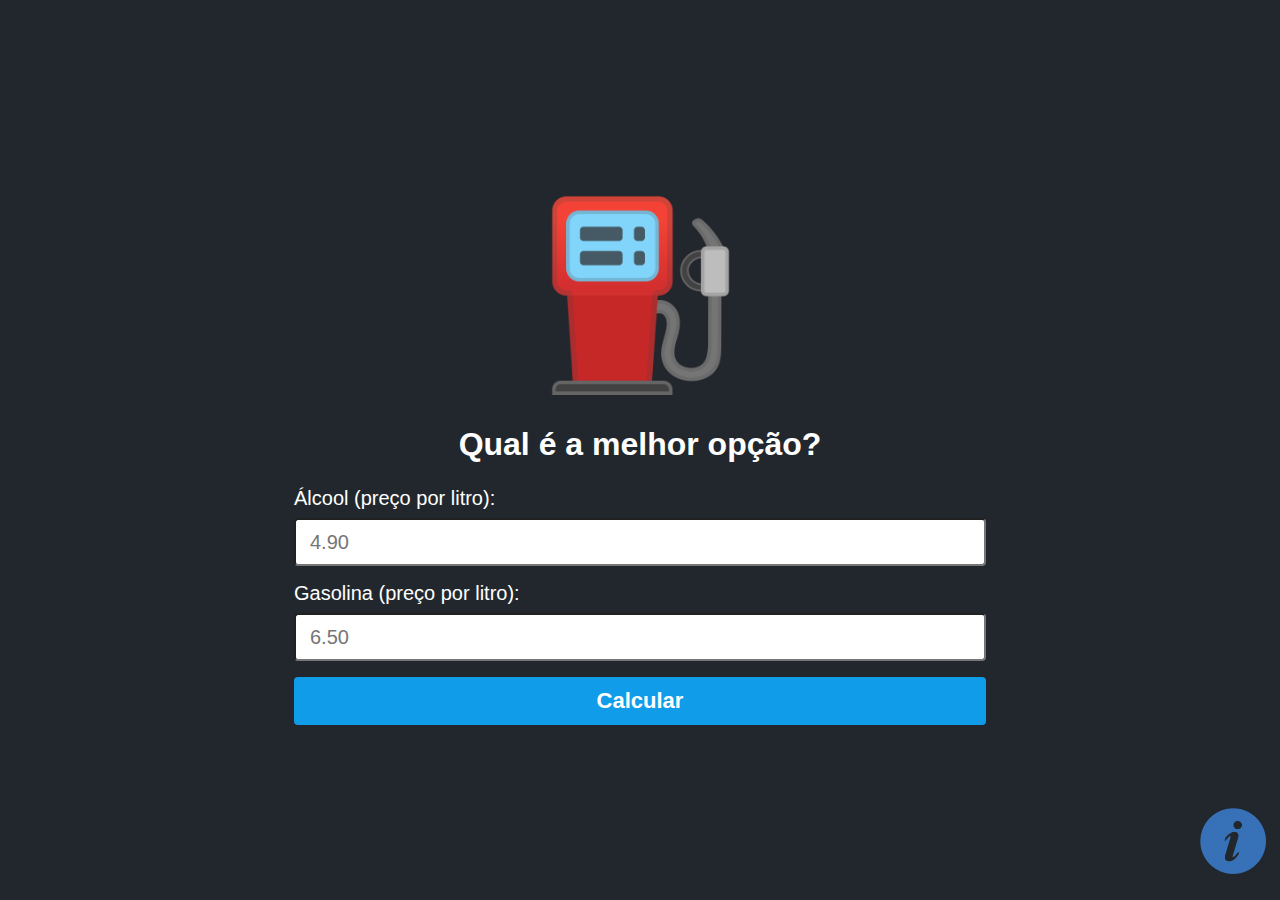
<file: index.html>
<!DOCTYPE html>
<html lang="pt-br">
<head>
  <meta charset="UTF-8">
  <meta http-equiv="X-UA-Compatible" content="IE=edge">
  <meta name="viewport" content="width=device-width, initial-scale=1.0">
  <meta name="keywords" content="Calcular preço da gasolina ou álcool">
  <link rel="stylesheet" href ="style.css" />
  <title>Calculadora de Gasolina ou Álcool</title>
</head>
<body>
    <main class="container">
      <img class="logo" src="assets/bomba.png" alt = "Logo da calculadora gasolina ou álcool" />
      <h1 class="title">Qual é a melhor opção?</h1>

      
      <form onsubmit="calcular(event)" class="form">
        <label>Álcool (preço por litro):</label>
        
        <input
          id="alcool"
          class="input"
          type="number" placeholder="4.90" min="1" step="0.01"
          required 
        />
        
        <label>Gasolina (preço por litro):</label>
        <input
          id="gasolina"
          class="input"
          type="number" placeholder="6.50" min="1" step="0.01"
          required 
        />

        <input class="button" type="submit" value="Calcular" />

      </form>

      <section id="content-result" class="result hide">
        <span id="text-result">Compensa usar Álcool</span>

        <span id="alcool-result">Álcool R$ 3.90</span>
        <span id="gasolina-result">Gasolina R$ 6.80</span>
      </section>
    
    </main>

    <div class="info">
      <span class="tooltip"> Veja como é feito o cálculo</span>
      <a href="calculo.html">
        <img class="info-img" src="assets/info.jpg" alt="Veja como é feito o calculo" />
      </a>
    </div>
    <script src="script.js"></script>
</body>
</html>
</file>
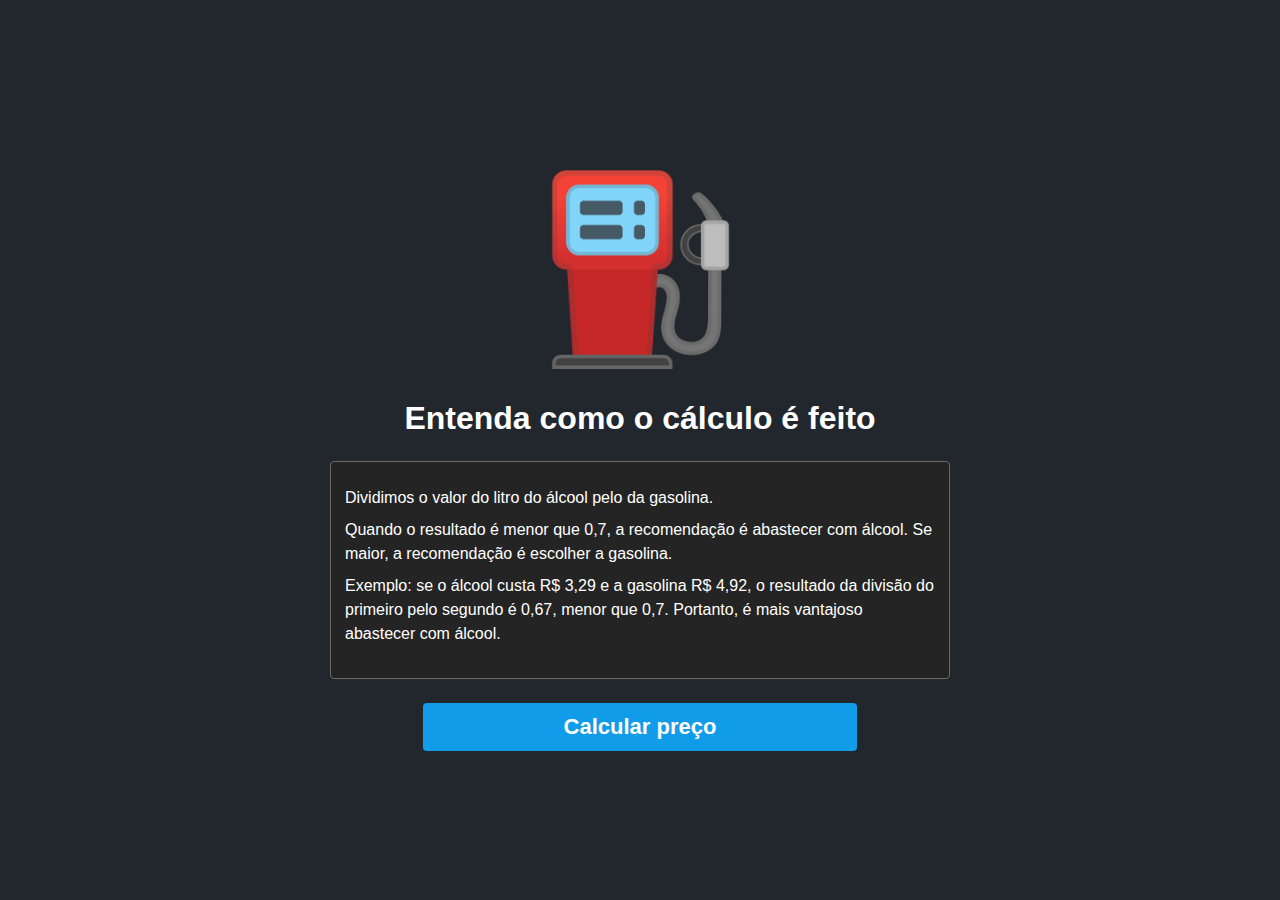
<file: calculo.html>
<!DOCTYPE html>
<html lang="pt-br">
<head>
  <meta charset="UTF-8">
  <meta http-equiv="X-UA-Compatible" content="IE=edge">
  <meta name="viewport" content="width=device-width, initial-scale=1.0">
  <link rel="stylesheet" href="style.css">
  <title>Entenda como o cálculo é feito</title>
</head>
<body>
 
  <main class="container">
    <img class="logo" src="assets/bomba.png" alt="Logo do site calculadora de álcool e gasolina">
    <h1 class="title">Entenda como o cálculo é feito</h1>

    <section class="sobre">
      <p>
        Dividimos o valor do litro do álcool pelo da gasolina.
      </p>
      <p>
         Quando o resultado é menor que 0,7, a recomendação é abastecer com álcool. Se maior, a recomendação é escolher a gasolina.
      </p>
      <p>
        Exemplo: se o álcool custa R$ 3,29 e a gasolina R$ 4,92, o resultado da divisão do primeiro pelo segundo é 0,67, menor que 0,7. Portanto, é mais vantajoso abastecer com álcool.
      </p>
    </section>
    
    <a class="button-calcular" href="index.html">
      Calcular preço

    </a>
  </main>
  
</body>
</html>
</file>
<file: style.css>
*{
  margin: 0 auto;
  font-family: sans-serif;
  box-sizing: border-box;

}



body {
  background-color: #22272e;
  height: 100vh;
  display: flex;
  justify-content: center;
  align-items: center;
  flex-direction: column;

}

.container {
  max-width: 720px;
  display: flex;
  flex-direction: column;
  justify-content: center;
  align-items: center;
  padding: 0 14px;

}

.logo {
  max-width: 227px;

}

.title {
  text-align: center;
  color: #fff;
  margin: 24px 0;

}

.form label {
  color: #fff;
  font-size: 20px;

}

.input {
  width: 100%;
  height: 48px;
  border-radius: 4px;
  font-size: 20px;
  padding: 0 14px;
  margin-top: 8px;
  margin-bottom: 16px;

}

.button {
  width: 100%;
  height: 48px;
  background-color: #119cea;
  cursor: pointer;
  border: 0;
  border-radius: 4px;
  color: #fff;
  font-size: 22px;
  font-weight: bold;

}

.result {
  background-color: #00b63e;
  max-width: 520px;
  padding: 20px 28px;
  text-align: center;
  margin-top: 28px;
  border-radius: 4px;
  display: flex;
  flex-direction: column;
  border: 1px solid #696969;
  user-select: none;
  transition: transform 0.8s;

}

.hide {
  display: none;
  
}
.result:hover {
  transform: scale(1.1);
}

.result span {
  color: #fff;
  margin-bottom: 10px;

}

#text-result {
  font-size: 24px;
  font-weight: bold;

}

.info {
  position: fixed;
  right: 14px;
  bottom: 22px;

}

.info-img {
  width: 66px;
  height: 66px;

}

.tooltip {
  color: #fff;
  background-color: #0f0f0f;
  padding: 10px 8px;
  border-radius: 6px;
  position: relative;
  bottom: 28px;
  display: none;

}

.info:hover .tooltip {
  display: inline;

}

.sobre {
  max-width: 620px;
  background-color: #242424;
  padding: 24px 14px;
  border: 1px solid #696969;
  border-radius: 4px;

}

.sobre p {
  color: #fff;
  margin-bottom: 8px;
  line-height: 150%;

}

.button-calcular {
  background-color: #119cea;
  height: 48px;
  width: 70%;
  display: flex;
  justify-content: center;
  align-items: center;
  color: #fff;
  text-decoration: none;
  font-size: 22px;
  font-weight: bold;
  margin-top: 24px;
  border-radius: 4px;

}
</file>
